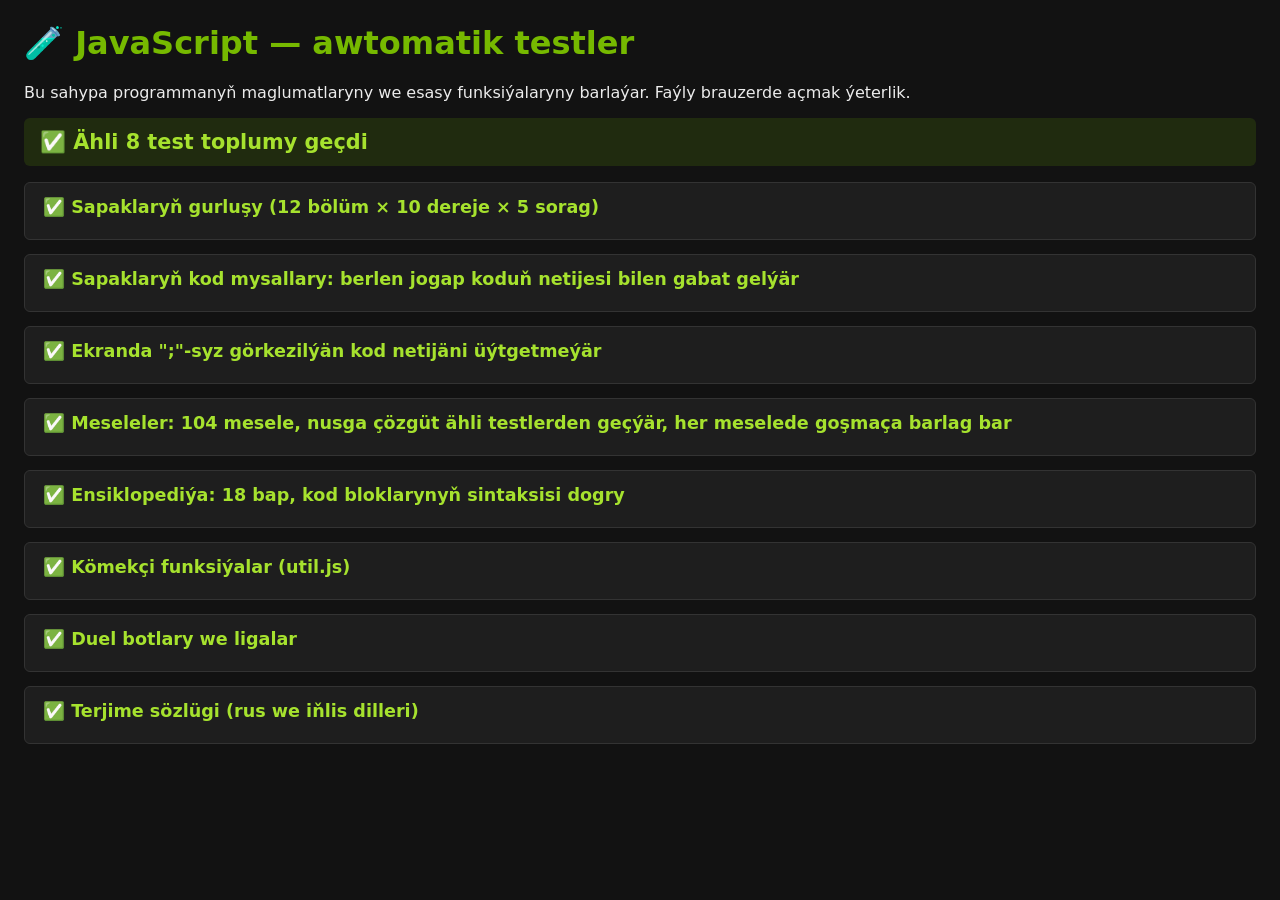
<file: tests/test.html>
<!DOCTYPE html>
<html lang="tk">
<head>
  <meta charset="UTF-8">
  <meta name="viewport" content="width=device-width, initial-scale=1">
  <title>JavaScript — awtomatik testler</title>
  <style>
    body { font-family: "Segoe UI", system-ui, sans-serif; background: #121212; color: #ececec; margin: 0; padding: 24px; }
    h1 { color: #76b900; margin-top: 0; }
    .suite { background: #1e1e1e; border: 1px solid #333; border-radius: 6px; padding: 14px 18px; margin-bottom: 14px; }
    .suite h2 { margin: 0 0 8px; font-size: 1.1rem; }
    .ok { color: #a6e22e; } .bad { color: #ff8a8e; }
    .fail { font-family: Consolas, monospace; font-size: 0.85rem; color: #ff8a8e; margin: 4px 0 0 18px; white-space: pre-wrap; }
    .sum { font-size: 1.3rem; font-weight: 800; padding: 12px 16px; border-radius: 6px; margin-bottom: 16px; }
    .sum.ok { background: rgba(118, 185, 0, 0.15); } .sum.bad { background: rgba(229, 72, 77, 0.15); }
  </style>
</head>
<body>
  <h1>🧪 JavaScript — awtomatik testler</h1>
  <p>Bu sahypa programmanyň maglumatlaryny we esasy funksiýalaryny barlaýar. Faýly brauzerde açmak ýeterlik.</p>
  <div id="summary" class="sum">⏳ Barlanýar...</div>
  <div id="out"></div>

  <script src="../js/data/lessons.js"></script>
  <script src="../js/data/lessons-extra-1.js"></script>
  <script src="../js/data/lessons-extra-2.js"></script>
  <script src="../js/data/lessons-extra-3.js"></script>
  <script src="../js/data/explanations.js"></script>
  <script src="../js/data/book.js"></script>
  <script src="../js/data/book-extra.js"></script>
  <script src="../js/data/book-extra-2.js"></script>
  <script src="../js/data/book-extra-3.js"></script>
  <script src="../js/data/personas.js"></script>
  <script src="../js/data/problems.js"></script>
  <script src="../js/data/problems-2.js"></script>
  <script src="../js/clock.js"></script>
  <script src="../js/util.js"></script>
  <script src="../js/i18n-dict.js"></script>
  <script src="../js/i18n.js"></script>
  <script>
    // Test toplumy: at we barlaglar (her barlag ýalňyşlyk tapsa, setir gaýtarýar)
    const suites = [];
    const suite = (name, fn) => suites.push({ name, fn });
    const fmt = (v, top) => typeof v === 'string' ? (top ? v : '"' + v + '"')
      : Array.isArray(v) ? '[' + v.map(x => fmt(x)).join(', ') + ']'
      : (v && typeof v === 'object') ? '{ ' + Object.keys(v).map(k => k + ': ' + fmt(v[k])).join(', ') + ' }' : String(v);
    const runLog = code => {
      const logs = [];
      try { new Function('console', code)({ log: (...a) => logs.push(a.map(x => fmt(x, true)).join(' ')) }); }
      catch (e) { return 'ERR:' + e.name; }
      return logs.join(' ');
    };
    // Söz bilen ýazylan jogaplar: "Hiç zat" — boş çykyş, "A we B" — iki setir
    const norm = s => String(s).trim().replace(/^Hiç zat$/, '').replace(/ we /g, ' ').replace(/\s+/g, ' ').replace(/,\s*/g, ', ').replace(/'/g, '"');
    // Asinhron ýa-da DOM ulanýan kodlar bu ýerde barlanmaýar (olar bada-bat netije bermeýär)
    const ASYNC = /document|setTimeout|Promise|await|async|\.then\(|fetch|queueMicrotask|<input|null\.x|btn\.|ul\./;

    suite('Sapaklaryň gurluşy (12 bölüm × 10 dereje × 5 sorag)', () => {
      const errs = [], ids = new Set();
      if (window.LESSONS.length !== 12) errs.push('Bölüm sany: ' + window.LESSONS.length);
      window.LESSONS.forEach(u => {
        if (u.levels.length !== 10) errs.push(u.id + ': dereje sany ' + u.levels.length);
        u.levels.forEach(l => {
          if (ids.has(l.id)) errs.push('Gaýtalanýan id: ' + l.id);
          ids.add(l.id);
          if (l.questions.length !== 5) errs.push(l.id + ': sorag sany ' + l.questions.length);
          l.questions.forEach((q, i) => {
            if (q.type === 'choice' && !(q.answer >= 0 && q.answer < q.options.length)) errs.push(l.id + '#' + i + ': nädogry jogap indeksi');
            if (q.type === 'input' && !(q.answers && q.answers.length)) errs.push(l.id + '#' + i + ': jogap ýok');
            if (!q.explain) errs.push(l.id + '#' + i + ': düşündiriş ýok');
          });
        });
      });
      return errs;
    });

    suite('Sapaklaryň kod mysallary: berlen jogap koduň netijesi bilen gabat gelýär', () => {
      const errs = [];
      window.LESSONS.forEach(u => u.levels.forEach(l => l.questions.forEach((q, i) => {
        if (q.q !== 'Bu kod konsola näme çykarar?' || !q.code || ASYNC.test(q.code)) return;
        const expected = q.type === 'choice' ? [q.options[q.answer]] : q.answers;
        const got = runLog(q.code);
        if (got.startsWith('ERR:')) { if (!expected.some(e => norm(e) === got.slice(4))) errs.push(`${l.id}#${i}: ${got}`); return; }
        if (!expected.some(e => norm(e) === norm(got) || norm(e).replace(/, /g, ' ') === norm(got).replace(/, /g, ' '))) {
          errs.push(`${l.id}#${i}: garaşylýan [${expected.join(' | ')}], netije [${got}]`);
        }
      })));
      return errs;
    });

    suite('Ekranda ";"-syz görkezilýän kod netijäni üýtgetmeýär', () => {
      const errs = [];
      window.LESSONS.forEach(u => u.levels.forEach(l => l.questions.forEach((q, i) => {
        if (!q.code || ASYNC.test(q.code)) return;
        if (runLog(q.code) !== runLog(App.util.noSemi(q.code))) errs.push(`${l.id}#${i}`);
      })));
      return errs;
    });

    suite('Meseleler: 104 mesele, nusga çözgüt ähli testlerden geçýär, her meselede goşmaça barlag bar', () => {
      const errs = [];
      const eq = (a, b) => {
        if (typeof a === 'number' && typeof b === 'number') return Math.abs(a - b) < 1e-9;
        if (Array.isArray(a) || Array.isArray(b)) return Array.isArray(a) && Array.isArray(b) && a.length === b.length && a.every((x, k) => eq(x, b[k]));
        if (a && b && typeof a === 'object' && typeof b === 'object') { const ka = Object.keys(a), kb = Object.keys(b); return ka.length === kb.length && ka.every(k => eq(a[k], b[k])); }
        return a === b;
      };
      if (window.PROBLEMS.length !== 104) errs.push('Mesele sany: ' + window.PROBLEMS.length);
      for (const p of window.PROBLEMS) {
        if (p.tests.length < 3) errs.push(p.id + ': goşmaça barlag ýok (' + p.tests.length + ' test)');
        for (const src of [p.solution, App.util.noSemi(p.solution)]) {
          let fn;
          try { fn = new Function(src + '\nreturn ' + p.fn)(); } catch (e) { errs.push(p.id + ': ' + e.message); break; }
          p.tests.forEach(([args, exp], k) => {
            let got; try { got = fn(...JSON.parse(JSON.stringify(args))); } catch (e) { got = e.name; }
            if (!eq(got, exp)) errs.push(`${p.id} test #${k + 1}: garaşylýan ${JSON.stringify(exp)}, netije ${JSON.stringify(got)}`);
          });
        }
      }
      return errs;
    });

    suite('Ensiklopediýa: 18 bap, kod bloklarynyň sintaksisi dogry', () => {
      const errs = [];
      if (window.BOOK.chapters.length !== 18) errs.push('Bap sany: ' + window.BOOK.chapters.length);
      window.BOOK.chapters.forEach(c => c.blocks.forEach(b => {
        if (b[0] !== 'code') return;
        let ok = true; try { new Function(b[1]); } catch { ok = false; }
        if (!ok) return;   // nusga bölekler (meselem, ýalňyşlygyň mysaly) hasaba alynmaýar
        try { new Function(App.util.noSemi(b[1])); } catch (e) { errs.push(c.id + ': ";"-syz görnüşi bozuk — ' + e.message); }
      }));
      return errs;
    });

    suite('Kömekçi funksiýalar (util.js)', () => {
      const errs = [], U = App.util;
      const check = (name, got, exp) => { if (JSON.stringify(got) !== JSON.stringify(exp)) errs.push(`${name}: ${JSON.stringify(got)} ≠ ${JSON.stringify(exp)}`); };
      check('esc', U.esc('<b>"x"</b>'), '&lt;b&gt;&quot;x&quot;&lt;/b&gt;');
      check('noSemi for', U.noSemi('for (let i = 0; i < 3; i++) x++;'), 'for (let i = 0; i < 3; i++) x++');
      check('noSemi ASI', U.noSemi('let a = 1;\n[a] = [2];'), 'let a = 1\n;[a] = [2]');
      check('noSemi setir', U.noSemi('console.log("a;b");'), 'console.log("a;b")');
      check('contrast ak/gara', Math.round(U.contrast('#ffffff', '#000000')), 21);
      check('mixColor', U.mixColor('#000000', '#ffffff', 0.5), '#808080');
      check('fmtDuration', U.fmtDuration(90 * 60000), '1 sag 30 min');
      return errs;
    });

    suite('Duel botlary we ligalar', () => {
      const errs = [];
      if (window.DUEL_BOTS.length !== 4) errs.push('Bot sany: ' + window.DUEL_BOTS.length);
      window.DUEL_BOTS.forEach(b => {
        if (!(b.win[0] <= b.win[1] && b.loss[0] <= b.loss[1])) errs.push(b.id + ': reýting aralygy nädogry');
        if (!(b.questions[0] < b.questions[1])) errs.push(b.id + ': kynlyk zolagy nädogry');
      });
      if (window.LEAGUES.length !== 5) errs.push('Liga sany: ' + window.LEAGUES.length);
      return errs;
    });

    suite('Terjime sözlügi (rus we iňlis dilleri)', () => {
      const errs = [], D = window.I18N_DICT, count = (s, ch) => s.split(ch).length - 1;
      Object.entries(D).forEach(([k, v]) => {
        if (!Array.isArray(v) || v.length !== 2 || v.some(x => typeof x !== 'string' || !x)) return errs.push(`"${k}": 2 terjime bolmaly`);
        v.forEach((x, i) => {
          const lang = ['ru', 'en'][i];
          // Her san (#) terjimede ýa-da tertip boýunça (#), ýa-da belgili ({1}) ulanylmaly; artyk san bolmaly däl
          const used = count(x, '#') + new Set(x.match(/\{\d\}/g) || []).size;
          if (used > count(k, '#')) errs.push(`"${k}" (${lang}): # sany artyk`);
          ['§', '⌚', '*'].forEach(ch => { if (count(x, ch) !== count(k, ch)) errs.push(`"${k}" (${lang}): "${ch}" sany deň däl`); });
        });
      });
      const check = (text, l, exp) => { const got = App.i18n.tr(text, l); if (got !== exp) errs.push(`${l}: "${text}" → "${got}" (garaşylýan "${exp}")`); };
      check('📚 Sapaklar', 'en', '📚 Lessons');
      check('3-nji dereje', 'ru', 'Уровень 3');
      check('Hepdäniň gutarmagyna: 2 gün 3 sag', 'en', 'Week ends in: 2 d 3 h');
      check('10 minutda 1 jan', 'en', '1 heart per 10 min');
      check('Wariant saýlaň — Opus 5.5 jogap berýänçä saýlawy üýtgedip bilersiňiz.', 'en', 'Pick an option — you can change it until Opus 5.5 answers.');
      check('Giriş we üýtgeýänler — sapaga geç', 'ru', 'Введение и переменные — к уроку');
      check('Sözlükde ýok tekst', 'en', 'Sözlükde ýok tekst');
      if (App.i18n.lang !== 'tk') errs.push('Test soň dil yzyna gaýtarylmady: ' + App.i18n.lang);
      return errs;
    });

    // Işletmek we netijäni görkezmek
    let failed = 0;
    const out = document.getElementById('out');
    for (const s of suites) {
      let errs;
      try { errs = s.fn(); } catch (e) { errs = ['Test ýalňyşlygy: ' + e.message]; }
      if (errs.length) failed++;
      out.insertAdjacentHTML('beforeend', `<div class="suite"><h2 class="${errs.length ? 'bad' : 'ok'}">${errs.length ? '❌' : '✅'} ${s.name}</h2>
        ${errs.slice(0, 30).map(e => `<div class="fail">${App.util.esc(e)}</div>`).join('')}
        ${errs.length > 30 ? `<div class="fail">... we ýene ${errs.length - 30}</div>` : ''}</div>`);
    }
    const sum = document.getElementById('summary');
    sum.className = 'sum ' + (failed ? 'bad' : 'ok');
    sum.textContent = failed ? `❌ ${failed} / ${suites.length} toplumda ýalňyşlyk bar` : `✅ Ähli ${suites.length} test toplumy geçdi`;
  </script>
</body>
</html>
</file>
